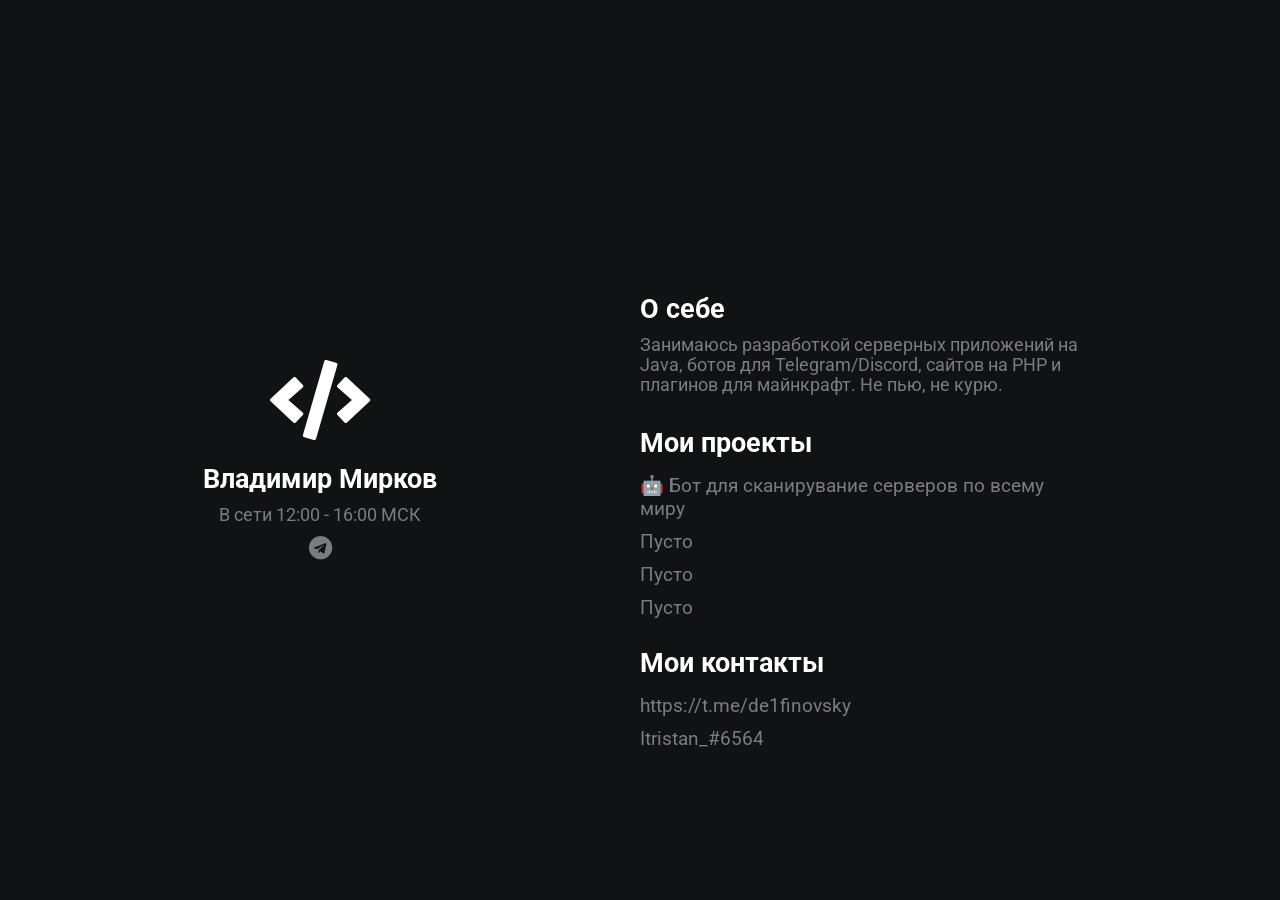
<file: index.html>
<!DOCTYPE html>
<html lang="ru">
<head>
    <meta charset="UTF-8">
    <meta name="viewport" content="width=device-width, initial-scale=1.0">
    <meta http-equiv="X-UA-Compatible" content="ie=edge">
    <link rel="stylesheet" href="https://use.fontawesome.com/releases/v5.4.1/css/all.css" integrity="sha384-5sAR7xN1Nv6T6+dT2mhtzEpVJvfS3NScPQTrOxhwjIuvcA67KV2R5Jz6kr4abQsz" crossorigin="anonymous">
    <link rel="stylesheet" href="style.css">
    <title>Мой первый сайт</title>
</head>
<body>
    <div class="grid-2">
        <div class="section-1">
            <i class="fas fa-code fa-5x white"></i>
            <h2>Владимир Мирков</h2>
            <p>В сети 12:00 - 16:00 МСК</p>
            <a target="_blank" href="https://t.me/de1finovsky"><i class="fab fa-telegram"></i></a>
        </div>
        <div class="section-2">
			<h2>О себе</h2>
            <p>Занимаюсь разработкой серверных приложений на Java, ботов для Telegram/Discord, сайтов на PHP и плагинов для майнкрафт. Не пью, не курю.</p>
            
			<h2>Мои проекты</h2>
            <a target="_blank" href="https://discord.gg/2npmvGNn">🤖 Бот для сканирувание серверов по всему миру</a>
            <a>Пусто</a>
            <a>Пусто</a>
            <a>Пусто</a>
            <h2>Мои контакты</h2>
            <a target="_blank" href="https://t.me/de1finovsky">https://t.me/de1finovsky</a>
			<a>Itristan_#6564</a>
        </div>
    </div>
</body>
</html>
</file>
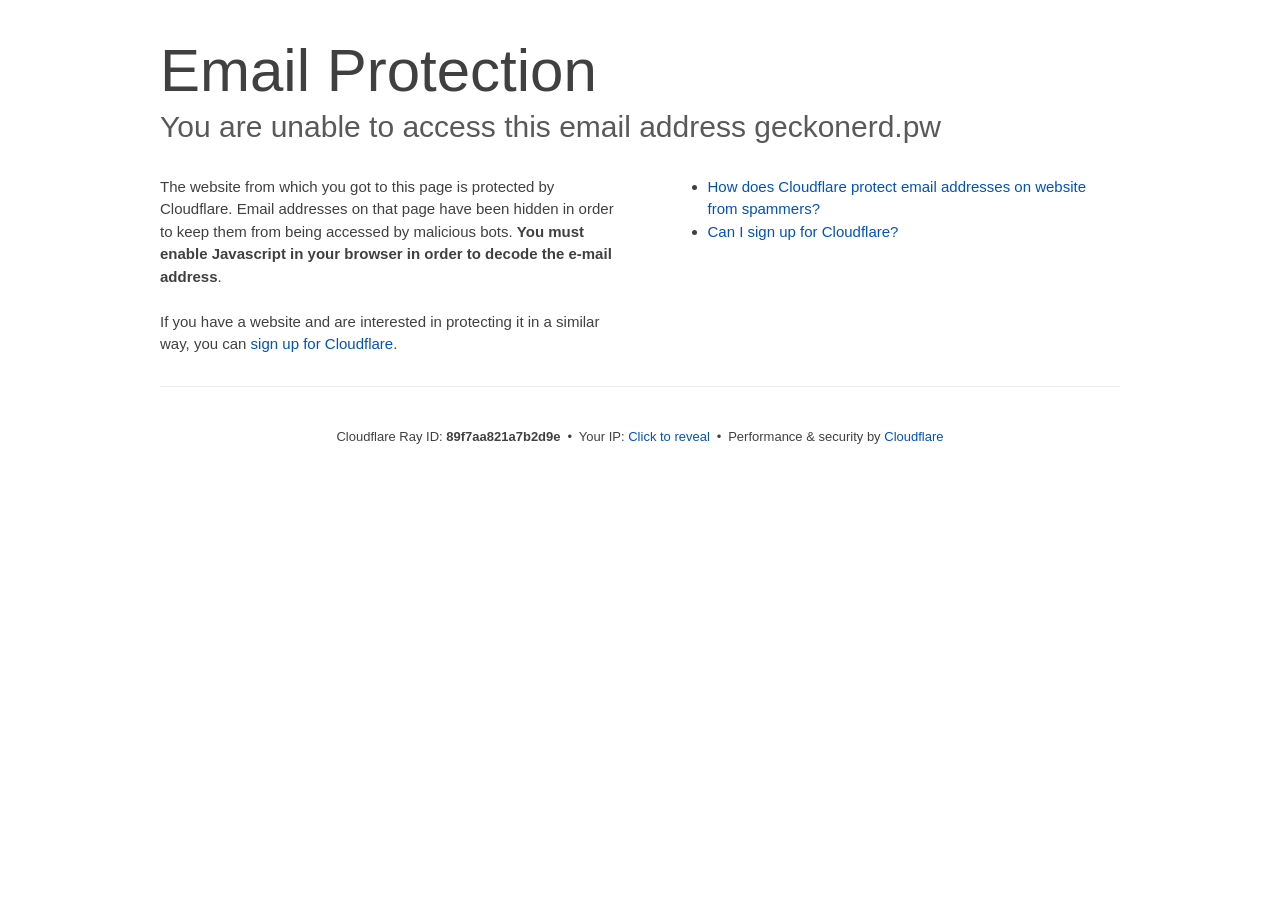
<file: cdn-cgi/l/email-protection.html>
<!DOCTYPE html>
<!--[if lt IE 7]> <html class="no-js ie6 oldie" lang="en-US"> <![endif]-->
<!--[if IE 7]>    <html class="no-js ie7 oldie" lang="en-US"> <![endif]-->
<!--[if IE 8]>    <html class="no-js ie8 oldie" lang="en-US"> <![endif]-->
<!--[if gt IE 8]><!--> <html class="no-js" lang="en-US"> <!--<![endif]-->
<head>
<title>Email Protection | Cloudflare</title>
<meta charset="UTF-8" />
<meta http-equiv="Content-Type" content="text/html; charset=UTF-8" />
<meta http-equiv="X-UA-Compatible" content="IE=Edge" />
<meta name="robots" content="noindex, nofollow" />
<meta name="viewport" content="width=device-width,initial-scale=1" />
<link rel="stylesheet" id="cf_styles-css" href="../styles/cf.errors.css" />
<!--[if lt IE 9]><link rel="stylesheet" id='cf_styles-ie-css' href="/cdn-cgi/styles/cf.errors.ie.css" /><![endif]-->
<style>body{margin:0;padding:0}</style>


<!--[if gte IE 10]><!-->
<script>
  if (!navigator.cookieEnabled) {
    window.addEventListener('DOMContentLoaded', function () {
      var cookieEl = document.getElementById('cookie-alert');
      cookieEl.style.display = 'block';
    })
  }
</script>
<!--<![endif]-->


</head>
<body>
  <div id="cf-wrapper">
    <div class="cf-alert cf-alert-error cf-cookie-error" id="cookie-alert" data-translate="enable_cookies">Please enable cookies.</div>
    <div id="cf-error-details" class="cf-error-details-wrapper">
      <div class="cf-wrapper cf-header cf-error-overview">
        <h1 data-translate="block_headline">Email Protection</h1>
        <h2 class="cf-subheadline"><span data-translate="unable_to_access">You are unable to access this email address</span> geckonerd.pw</h2>
      </div><!-- /.header -->

      <div class="cf-section cf-wrapper">
        <div class="cf-columns two">
          <div class="cf-column">
            <p>The website from which you got to this page is protected by Cloudflare. Email addresses on that page have been hidden in order to keep them from being accessed by malicious bots. <strong>You must enable Javascript in your browser in order to decode the e-mail address</strong>.</p>
            <p>If you have a website and are interested in protecting it in a similar way, you can <a rel="noopener noreferrer" href="https://www.cloudflare.com/sign-up?utm_source=email_protection">sign up for Cloudflare</a>.</p>
          </div>

          <div class="cf-column">
            <div class="grid_4">
              <div class="rail">
                  <div class="panel">
                      <ul class="nobullets">
                        <li><a rel="noopener noreferrer" class="modal-link-faq" href="https://support.cloudflare.com/hc/en-us/articles/200170016-What-is-Email-Address-Obfuscation-">How does Cloudflare protect email addresses on website from spammers?</a></li>
                        <li><a rel="noopener noreferrer" class="modal-link-faq" href="https://support.cloudflare.com/hc/en-us/categories/200275218-Getting-Started">Can I sign up for Cloudflare?</a></li>
                    </ul>
                </div>
              </div>
            </div>
          </div>
        </div>
      </div><!-- /.section -->

      <div class="cf-error-footer cf-wrapper w-240 lg:w-full py-10 sm:py-4 sm:px-8 mx-auto text-center sm:text-left border-solid border-0 border-t border-gray-300">
  <p class="text-13">
    <span class="cf-footer-item sm:block sm:mb-1">Cloudflare Ray ID: <strong class="font-semibold">89f7aa821a7b2d9e</strong></span>
    <span class="cf-footer-separator sm:hidden">&bull;</span>
    <span id="cf-footer-item-ip" class="cf-footer-item hidden sm:block sm:mb-1">
      Your IP:
      <button type="button" id="cf-footer-ip-reveal" class="cf-footer-ip-reveal-btn">Click to reveal</button>
      <span class="hidden" id="cf-footer-ip">2a03:6f00:6:1::b972:f7c5</span>
      <span class="cf-footer-separator sm:hidden">&bull;</span>
    </span>
    <span class="cf-footer-item sm:block sm:mb-1"><span>Performance &amp; security by</span> <a rel="noopener noreferrer" href="https://www.cloudflare.com/5xx-error-landing" id="brand_link" target="_blank">Cloudflare</a></span>
    
  </p>
  <script>(function(){function d(){var b=a.getElementById("cf-footer-item-ip"),c=a.getElementById("cf-footer-ip-reveal");b&&"classList"in b&&(b.classList.remove("hidden"),c.addEventListener("click",function(){c.classList.add("hidden");a.getElementById("cf-footer-ip").classList.remove("hidden")}))}var a=document;document.addEventListener&&a.addEventListener("DOMContentLoaded",d)})();</script>
</div><!-- /.error-footer -->


    </div><!-- /#cf-error-details -->
  </div><!-- /#cf-wrapper -->

  <script>
  window._cf_translation = {};
  
  
</script>

</body>
</html>
</file>
<file: style.css>
/* global */
@import url('https://fonts.googleapis.com/css?family=Roboto');

.grid-2{
    display: grid;
    grid-template-columns: repeat(2,1fr);
}

body{
    margin: 0;
    padding: 0;
    font-family: 'Roboto', sans-serif;
    background-color: #101214;
    color: #7A7C80;

}

h2,.white{
    color: #fff;
}

a{
    color: #7A7C80;
    text-decoration: none;
}
/* section 1 */
.section-1{
    padding-top: 40vh;
    text-align: center;
}

.section-1 p{
    font-size: 1.1rem;
    padding-bottom: 10px;
    margin:0;
}

.section-1 h2{
    font-size: 1.7rem;
    margin-bottom: 10px;
}

.section-1 a{
    font-size: 1.5rem;
    padding: 10px;
}
/* section 2 */
.section-2{
    padding-top: 30vh;
    width: 70%;
}

.section-2 h2{
    font-size: 1.7rem;
    margin-bottom: 10px;
}

.section-2 p{
    font-size: 1.1rem;
    padding-bottom: 10px;
    margin:0;
}

.section-2 a{
    display: block;
    padding: 5px;
    font-size: 1.2rem;
    padding-left: 0;
}
/* animations / utilities */
.section-2 a:hover{
    font-size: 1.3rem;
    color: #fff;
    cursor: pointer;
    transition: 0.2s;
}

.section-1 a:hover{
    color: #fff;
    cursor: pointer;
    transition: 0.3s;
}

.white:hover{
    position: relative;
    padding-left: 10px;
}

/* media queres */
@media(max-width:780px){
    .grid-2{
        grid-template-columns: 1fr;
    }
    .section-1{
        padding:0;
        padding-top: 5rem;
    }
    .section-2{
        padding: 0;
        padding-left: 1.5rem;
        padding-top: 2rem;
    }
}
</file>
<file: cdn-cgi/styles/cf.errors.css>
#cf-wrapper a,#cf-wrapper abbr,#cf-wrapper article,#cf-wrapper aside,#cf-wrapper b,#cf-wrapper big,#cf-wrapper blockquote,#cf-wrapper body,#cf-wrapper canvas,#cf-wrapper caption,#cf-wrapper center,#cf-wrapper cite,#cf-wrapper code,#cf-wrapper dd,#cf-wrapper del,#cf-wrapper details,#cf-wrapper dfn,#cf-wrapper div,#cf-wrapper dl,#cf-wrapper dt,#cf-wrapper em,#cf-wrapper embed,#cf-wrapper fieldset,#cf-wrapper figcaption,#cf-wrapper figure,#cf-wrapper footer,#cf-wrapper form,#cf-wrapper h1,#cf-wrapper h2,#cf-wrapper h3,#cf-wrapper h4,#cf-wrapper h5,#cf-wrapper h6,#cf-wrapper header,#cf-wrapper hgroup,#cf-wrapper html,#cf-wrapper i,#cf-wrapper iframe,#cf-wrapper img,#cf-wrapper label,#cf-wrapper legend,#cf-wrapper li,#cf-wrapper mark,#cf-wrapper menu,#cf-wrapper nav,#cf-wrapper object,#cf-wrapper ol,#cf-wrapper output,#cf-wrapper p,#cf-wrapper pre,#cf-wrapper s,#cf-wrapper samp,#cf-wrapper section,#cf-wrapper small,#cf-wrapper span,#cf-wrapper strike,#cf-wrapper strong,#cf-wrapper sub,#cf-wrapper summary,#cf-wrapper sup,#cf-wrapper table,#cf-wrapper tbody,#cf-wrapper td,#cf-wrapper tfoot,#cf-wrapper th,#cf-wrapper thead,#cf-wrapper tr,#cf-wrapper tt,#cf-wrapper u,#cf-wrapper ul{margin:0;padding:0;border:0;font:inherit;font-size:100%;text-decoration:none;vertical-align:baseline}#cf-wrapper a img{border:none}#cf-wrapper article,#cf-wrapper aside,#cf-wrapper details,#cf-wrapper figcaption,#cf-wrapper figure,#cf-wrapper footer,#cf-wrapper header,#cf-wrapper hgroup,#cf-wrapper menu,#cf-wrapper nav,#cf-wrapper section,#cf-wrapper summary{display:block}#cf-wrapper .cf-columns:after,#cf-wrapper .cf-columns:before,#cf-wrapper .cf-section:after,#cf-wrapper .cf-section:before,#cf-wrapper .cf-wrapper:after,#cf-wrapper .cf-wrapper:before,#cf-wrapper .clearfix:after,#cf-wrapper .clearfix:before,#cf-wrapper section:after,#cf-wrapper section:before{content:" ";display:table}#cf-wrapper .cf-columns:after,#cf-wrapper .cf-section:after,#cf-wrapper .cf-wrapper:after,#cf-wrapper .clearfix:after,#cf-wrapper section:after{clear:both}#cf-wrapper{display:block;margin:0;padding:0;position:relative;text-align:left;width:100%;z-index:999999999;color:#404040!important;font-family:-apple-system,BlinkMacSystemFont,Segoe UI,Roboto,Oxygen,Ubuntu,Helvetica Neue,Arial,sans-serif!important;font-size:15px!important;line-height:1.5!important;text-decoration:none!important;letter-spacing:normal;-webkit-tap-highlight-color:rgba(246,139,31,.3);-webkit-font-smoothing:antialiased}#cf-wrapper .cf-section,#cf-wrapper section{background:0 0;display:block;margin-bottom:2em;margin-top:2em}#cf-wrapper .cf-wrapper{margin-left:auto;margin-right:auto;width:90%}#cf-wrapper .cf-columns{display:block;list-style:none;padding:0;width:100%}#cf-wrapper .cf-columns img,#cf-wrapper .cf-columns input,#cf-wrapper .cf-columns object,#cf-wrapper .cf-columns select,#cf-wrapper .cf-columns textarea{max-width:100%}#cf-wrapper .cf-columns>.cf-column{float:left;padding-bottom:45px;width:100%;box-sizing:border-box}@media screen and (min-width:49.2em){#cf-wrapper .cf-columns.cols-2>.cf-column:nth-child(n+3),#cf-wrapper .cf-columns.cols-3>.cf-column:nth-child(n+4),#cf-wrapper .cf-columns.cols-4>.cf-column:nth-child(n+3),#cf-wrapper .cf-columns.four>.cf-column:nth-child(n+3),#cf-wrapper .cf-columns.three>.cf-column:nth-child(n+4),#cf-wrapper .cf-columns.two>.cf-column:nth-child(n+3){padding-top:67.5px}#cf-wrapper .cf-columns>.cf-column{padding-bottom:0}#cf-wrapper .cf-columns.cols-2>.cf-column,#cf-wrapper .cf-columns.cols-4>.cf-column,#cf-wrapper .cf-columns.four>.cf-column,#cf-wrapper .cf-columns.two>.cf-column{padding-left:0;padding-right:22.5px;width:50%}#cf-wrapper .cf-columns.cols-2>.cf-column:nth-child(2n),#cf-wrapper .cf-columns.cols-4>.cf-column:nth-child(2n),#cf-wrapper .cf-columns.four>.cf-column:nth-child(2n),#cf-wrapper .cf-columns.two>.cf-column:nth-child(2n){padding-left:22.5px;padding-right:0}#cf-wrapper .cf-columns.cols-2>.cf-column:nth-child(odd),#cf-wrapper .cf-columns.cols-4>.cf-column:nth-child(odd),#cf-wrapper .cf-columns.four>.cf-column:nth-child(odd),#cf-wrapper .cf-columns.two>.cf-column:nth-child(odd){clear:left}#cf-wrapper .cf-columns.cols-3>.cf-column,#cf-wrapper .cf-columns.three>.cf-column{padding-left:30px;width:33.3333333333333%}#cf-wrapper .cf-columns.cols-3>.cf-column:first-child,#cf-wrapper .cf-columns.cols-3>.cf-column:nth-child(3n+1),#cf-wrapper .cf-columns.three>.cf-column:first-child,#cf-wrapper .cf-columns.three>.cf-column:nth-child(3n+1){clear:left;padding-left:0;padding-right:30px}#cf-wrapper .cf-columns.cols-3>.cf-column:nth-child(3n+2),#cf-wrapper .cf-columns.three>.cf-column:nth-child(3n+2){padding-left:15px;padding-right:15px}#cf-wrapper .cf-columns.cols-3>.cf-column:nth-child(-n+3),#cf-wrapper .cf-columns.three>.cf-column:nth-child(-n+3){padding-top:0}}@media screen and (min-width:66em){#cf-wrapper .cf-columns>.cf-column{padding-bottom:0}#cf-wrapper .cf-columns.cols-4>.cf-column,#cf-wrapper .cf-columns.four>.cf-column{padding-left:33.75px;width:25%}#cf-wrapper .cf-columns.cols-4>.cf-column:nth-child(odd),#cf-wrapper .cf-columns.four>.cf-column:nth-child(odd){clear:none}#cf-wrapper .cf-columns.cols-4>.cf-column:first-child,#cf-wrapper .cf-columns.cols-4>.cf-column:nth-child(4n+1),#cf-wrapper .cf-columns.four>.cf-column:first-child,#cf-wrapper .cf-columns.four>.cf-column:nth-child(4n+1){clear:left;padding-left:0;padding-right:33.75px}#cf-wrapper .cf-columns.cols-4>.cf-column:nth-child(4n+2),#cf-wrapper .cf-columns.four>.cf-column:nth-child(4n+2){padding-left:11.25px;padding-right:22.5px}#cf-wrapper .cf-columns.cols-4>.cf-column:nth-child(4n+3),#cf-wrapper .cf-columns.four>.cf-column:nth-child(4n+3){padding-left:22.5px;padding-right:11.25px}#cf-wrapper .cf-columns.cols-4>.cf-column:nth-child(n+5),#cf-wrapper .cf-columns.four>.cf-column:nth-child(n+5){padding-top:67.5px}#cf-wrapper .cf-columns.cols-4>.cf-column:nth-child(-n+4),#cf-wrapper .cf-columns.four>.cf-column:nth-child(-n+4){padding-top:0}}#cf-wrapper a{background:0 0;border:0;color:#0051c3;outline:0;text-decoration:none;-webkit-transition:all .15s ease;transition:all .15s ease}#cf-wrapper a:hover{background:0 0;border:0;color:#f68b1f}#cf-wrapper a:focus{background:0 0;border:0;color:#62a1d8;outline:0}#cf-wrapper a:active{background:0 0;border:0;color:#c16508;outline:0}#cf-wrapper h1,#cf-wrapper h2,#cf-wrapper h3,#cf-wrapper h4,#cf-wrapper h5,#cf-wrapper h6,#cf-wrapper p{color:#404040;margin:0;padding:0}#cf-wrapper h1,#cf-wrapper h2,#cf-wrapper h3{font-weight:400}#cf-wrapper h4,#cf-wrapper h5,#cf-wrapper h6,#cf-wrapper strong{font-weight:600}#cf-wrapper h1{font-size:36px;line-height:1.2}#cf-wrapper h2{font-size:30px;line-height:1.3}#cf-wrapper h3{font-size:25px;line-height:1.3}#cf-wrapper h4{font-size:20px;line-height:1.3}#cf-wrapper h5{font-size:15px}#cf-wrapper h6{font-size:13px}#cf-wrapper ol,#cf-wrapper ul{list-style:none;margin-left:3em}#cf-wrapper ul{list-style-type:disc}#cf-wrapper ol{list-style-type:decimal}#cf-wrapper em{font-style:italic}#cf-wrapper .cf-subheadline{color:#595959;font-weight:300}#cf-wrapper .cf-text-error{color:#bd2426}#cf-wrapper .cf-text-success{color:#9bca3e}#cf-wrapper ol+h2,#cf-wrapper ol+h3,#cf-wrapper ol+h4,#cf-wrapper ol+h5,#cf-wrapper ol+h6,#cf-wrapper ol+p,#cf-wrapper p+dl,#cf-wrapper p+ol,#cf-wrapper p+p,#cf-wrapper p+table,#cf-wrapper p+ul,#cf-wrapper ul+h2,#cf-wrapper ul+h3,#cf-wrapper ul+h4,#cf-wrapper ul+h5,#cf-wrapper ul+h6,#cf-wrapper ul+p{margin-top:1.5em}#cf-wrapper h1+p,#cf-wrapper p+h1,#cf-wrapper p+h2,#cf-wrapper p+h3,#cf-wrapper p+h4,#cf-wrapper p+h5,#cf-wrapper p+h6{margin-top:1.25em}#cf-wrapper h1+h2,#cf-wrapper h1+h3,#cf-wrapper h2+h3,#cf-wrapper h3+h4,#cf-wrapper h4+h5{margin-top:.25em}#cf-wrapper h2+p{margin-top:1em}#cf-wrapper h1+h4,#cf-wrapper h1+h5,#cf-wrapper h1+h6,#cf-wrapper h2+h4,#cf-wrapper h2+h5,#cf-wrapper h2+h6,#cf-wrapper h3+h5,#cf-wrapper h3+h6,#cf-wrapper h3+p,#cf-wrapper h4+p,#cf-wrapper h5+ol,#cf-wrapper h5+p,#cf-wrapper h5+ul{margin-top:.5em}#cf-wrapper .cf-btn{background-color:transparent;border:1px solid #999;color:#404040;font-size:14px;font-weight:400;line-height:1.2;margin:0;padding:.6em 1.33333em .53333em;-webkit-user-select:none;-moz-user-select:none;-ms-user-select:none;user-select:none;display:-moz-inline-stack;display:inline-block;vertical-align:middle;zoom:1;border-radius:2px;box-sizing:border-box;-webkit-transition:all .2s ease;transition:all .2s ease}#cf-wrapper .cf-btn:hover{background-color:#bfbfbf;border:1px solid #737373;color:#fff}#cf-wrapper .cf-btn:focus{color:inherit;outline:0;box-shadow:inset 0 0 4px rgba(0,0,0,.3)}#cf-wrapper .cf-btn.active,#cf-wrapper .cf-btn:active{background-color:#bfbfbf;border:1px solid #404040;color:#272727}#cf-wrapper .cf-btn::-moz-focus-inner{padding:0;border:0}#cf-wrapper .cf-btn .cf-caret{border-top-color:currentColor;margin-left:.25em;margin-top:.18333em}#cf-wrapper .cf-btn-primary{background-color:#2f7bbf;border:1px solid transparent;color:#fff}#cf-wrapper .cf-btn-primary:hover{background-color:#62a1d8;border:1px solid #2f7bbf;color:#fff}#cf-wrapper .cf-btn-primary.active,#cf-wrapper .cf-btn-primary:active,#cf-wrapper .cf-btn-primary:focus{background-color:#62a1d8;border:1px solid #163959;color:#fff}#cf-wrapper .cf-btn-danger,#cf-wrapper .cf-btn-error,#cf-wrapper .cf-btn-important{background-color:#bd2426;border-color:transparent;color:#fff}#cf-wrapper .cf-btn-danger:hover,#cf-wrapper .cf-btn-error:hover,#cf-wrapper .cf-btn-important:hover{background-color:#de5052;border-color:#bd2426;color:#fff}#cf-wrapper .cf-btn-danger.active,#cf-wrapper .cf-btn-danger:active,#cf-wrapper .cf-btn-danger:focus,#cf-wrapper .cf-btn-error.active,#cf-wrapper .cf-btn-error:active,#cf-wrapper .cf-btn-error:focus,#cf-wrapper .cf-btn-important.active,#cf-wrapper .cf-btn-important:active,#cf-wrapper .cf-btn-important:focus{background-color:#de5052;border-color:#521010;color:#fff}#cf-wrapper .cf-btn-accept,#cf-wrapper .cf-btn-success{background-color:#9bca3e;border:1px solid transparent;color:#fff}#cf-wrapper .cf-btn-accept:hover,#cf-wrapper .cf-btn-success:hover{background-color:#bada7a;border:1px solid #9bca3e;color:#fff}#cf-wrapper .active.cf-btn-accept,#cf-wrapper .cf-btn-accept:active,#cf-wrapper .cf-btn-accept:focus,#cf-wrapper .cf-btn-success.active,#cf-wrapper .cf-btn-success:active,#cf-wrapper .cf-btn-success:focus{background-color:#bada7a;border:1px solid #516b1d;color:#fff}#cf-wrapper .cf-btn-accept{color:transparent;font-size:0;height:36.38px;overflow:hidden;position:relative;text-indent:0;width:36.38px;white-space:nowrap}#cf-wrapper input,#cf-wrapper select,#cf-wrapper textarea{background:#fff!important;border:1px solid #999!important;color:#404040!important;font-size:.86667em!important;line-height:1.24!important;margin:0 0 1em!important;max-width:100%!important;outline:0!important;padding:.45em .75em!important;vertical-align:middle!important;display:-moz-inline-stack;display:inline-block;zoom:1;box-sizing:border-box;-webkit-transition:all .2s ease;transition:all .2s ease;border-radius:2px}#cf-wrapper input:hover,#cf-wrapper select:hover,#cf-wrapper textarea:hover{border-color:gray}#cf-wrapper input:focus,#cf-wrapper select:focus,#cf-wrapper textarea:focus{border-color:#2f7bbf;outline:0;box-shadow:0 0 8px rgba(47,123,191,.5)}#cf-wrapper fieldset{width:100%}#cf-wrapper label{display:block;font-size:13px;margin-bottom:.38333em}#cf-wrapper .cf-form-stacked .select2-container,#cf-wrapper .cf-form-stacked input,#cf-wrapper .cf-form-stacked select,#cf-wrapper .cf-form-stacked textarea{display:block;width:100%}#cf-wrapper .cf-form-stacked input[type=button],#cf-wrapper .cf-form-stacked input[type=checkbox],#cf-wrapper .cf-form-stacked input[type=submit]{display:-moz-inline-stack;display:inline-block;vertical-align:middle;zoom:1;width:auto}#cf-wrapper .cf-form-actions{text-align:right}#cf-wrapper .cf-alert{background-color:#f9b169;border:1px solid #904b06;color:#404040;font-size:13px;padding:7.5px 15px;position:relative;vertical-align:middle;border-radius:2px}#cf-wrapper .cf-alert:empty{display:none}#cf-wrapper .cf-alert .cf-close{border:1px solid transparent;color:inherit;font-size:18.75px;line-height:1;padding:0;position:relative;right:-18.75px;top:0}#cf-wrapper .cf-alert .cf-close:hover{background-color:transparent;border-color:currentColor;color:inherit}#cf-wrapper .cf-alert-danger,#cf-wrapper .cf-alert-error{background-color:#de5052;border-color:#521010;color:#fff}#cf-wrapper .cf-alert-success{background-color:#bada7a;border-color:#516b1d;color:#516b1d}#cf-wrapper .cf-alert-warning{background-color:#f9b169;border-color:#904b06;color:#404040}#cf-wrapper .cf-alert-info{background-color:#62a1d8;border-color:#163959;color:#163959}#cf-wrapper .cf-alert-nonessential{background-color:#ebebeb;border-color:#999;color:#404040}#cf-wrapper .cf-icon-exclamation-sign{background:url(../images/icon-exclamation.png@1376755637) 50% no-repeat;height:54px;width:54px;display:-moz-inline-stack;display:inline-block;vertical-align:middle;zoom:1}#cf-wrapper h1 .cf-icon-exclamation-sign{margin-top:-10px}#cf-wrapper #cf-error-banner{background-color:#fff;border-bottom:3px solid #f68b1f;padding:15px 15px 20px;position:relative;z-index:999999999;box-shadow:0 2px 8px rgba(0,0,0,.2)}#cf-wrapper #cf-error-banner h4,#cf-wrapper #cf-error-banner p{display:-moz-inline-stack;display:inline-block;vertical-align:bottom;zoom:1}#cf-wrapper #cf-error-banner h4{color:#2f7bbf;font-weight:400;font-size:20px;line-height:1;vertical-align:baseline}#cf-wrapper #cf-error-banner .cf-error-actions{margin-bottom:10px;text-align:center;width:100%}#cf-wrapper #cf-error-banner .cf-error-actions a{display:-moz-inline-stack;display:inline-block;vertical-align:middle;zoom:1}#cf-wrapper #cf-error-banner .cf-error-actions a+a{margin-left:10px}#cf-wrapper #cf-error-banner .cf-error-actions .cf-btn-accept,#cf-wrapper #cf-error-banner .cf-error-actions .cf-btn-success{color:#fff}#cf-wrapper #cf-error-banner .error-header-desc{text-align:left}#cf-wrapper #cf-error-banner .cf-close{color:#999;cursor:pointer;display:inline-block;font-size:34.5px;float:none;font-weight:700;height:22.5px;line-height:.6;overflow:hidden;position:absolute;right:20px;top:25px;text-indent:200%;width:22.5px}#cf-wrapper #cf-error-banner .cf-close:hover{color:gray}#cf-wrapper #cf-error-banner .cf-close:before{content:"\00D7";left:0;height:100%;position:absolute;text-align:center;text-indent:0;top:0;width:100%}#cf-inline-error-wrapper{box-shadow:0 2px 10px rgba(0,0,0,.5)}#cf-wrapper #cf-error-details{background:#fff}#cf-wrapper #cf-error-details .cf-error-overview{padding:25px 0 0}#cf-wrapper #cf-error-details .cf-error-overview h1,#cf-wrapper #cf-error-details .cf-error-overview h2{font-weight:300}#cf-wrapper #cf-error-details .cf-error-overview h2{margin-top:0}#cf-wrapper #cf-error-details .cf-highlight{background:#ebebeb;overflow-x:hidden;padding:30px 0;background-image:-webkit-gradient(linear,left top, left bottom,from(#dedede),color-stop(3%, #ebebeb),color-stop(97%, #ebebeb),to(#dedede));background-image:linear-gradient(top,#dedede,#ebebeb 3%,#ebebeb 97%,#dedede)}#cf-wrapper #cf-error-details .cf-highlight h3{color:#999;font-weight:300}#cf-wrapper #cf-error-details .cf-highlight .cf-column:last-child{padding-bottom:0}#cf-wrapper #cf-error-details .cf-highlight .cf-highlight-inverse{background-color:#fff;padding:15px;border-radius:2px}#cf-wrapper #cf-error-details .cf-status-display h3{margin-top:.5em}#cf-wrapper #cf-error-details .cf-status-label{color:#9bca3e;font-size:1.46667em}#cf-wrapper #cf-error-details .cf-status-label,#cf-wrapper #cf-error-details .cf-status-name{display:inline}#cf-wrapper #cf-error-details .cf-status-item{display:block;position:relative;text-align:left}#cf-wrapper #cf-error-details .cf-status-item,#cf-wrapper #cf-error-details .cf-status-item.cf-column{padding-bottom:1.5em}#cf-wrapper #cf-error-details .cf-status-item.cf-error-source{display:block;text-align:center}#cf-wrapper #cf-error-details .cf-status-item.cf-error-source:after{bottom:-60px;content:"";display:none;border-bottom:18px solid #fff;border-left:20px solid transparent;border-right:20px solid transparent;height:0;left:50%;margin-left:-9px;position:absolute;right:50%;width:0}#cf-wrapper #cf-error-details .cf-status-item+.cf-status-item{border-top:1px solid #dedede;padding-top:1.5em}#cf-wrapper #cf-error-details .cf-status-item+.cf-status-item:before{background:url(../images/cf-icon-horizontal-arrow.png) no-repeat;content:"";display:block;left:0;position:absolute;top:25.67px}#cf-wrapper #cf-error-details .cf-error-source .cf-icon-error-container{height:85px;margin-bottom:2.5em}#cf-wrapper #cf-error-details .cf-error-source .cf-status-label{color:#bd2426}#cf-wrapper #cf-error-details .cf-error-source .cf-icon{display:block}#cf-wrapper #cf-error-details .cf-error-source .cf-icon-status{bottom:-10px;left:50%;top:auto;right:auto}#cf-wrapper #cf-error-details .cf-error-source .cf-status-label,#cf-wrapper #cf-error-details .cf-error-source .cf-status-name{display:block}#cf-wrapper #cf-error-details .cf-icon-error-container{height:auto;position:relative}#cf-wrapper #cf-error-details .cf-icon-status{display:block;margin-left:-24px;position:absolute;top:0;right:0}#cf-wrapper #cf-error-details .cf-icon{display:none;margin:0 auto}#cf-wrapper #cf-error-details .cf-status-desc{display:block;height:22.5px;overflow:hidden;text-overflow:ellipsis;width:100%;white-space:nowrap}#cf-wrapper #cf-error-details .cf-status-desc:empty{display:none}#cf-wrapper #cf-error-details .cf-error-footer{padding:1.33333em 0;border-top:1px solid #ebebeb;text-align:center}#cf-wrapper #cf-error-details .cf-error-footer p{font-size:13px}#cf-wrapper #cf-error-details .cf-error-footer select{margin:0!important}#cf-wrapper #cf-error-details .cf-footer-item{display:block;margin-bottom:5px;text-align:left}#cf-wrapper #cf-error-details .cf-footer-separator{display:none}#cf-wrapper #cf-error-details .cf-captcha-info{margin-bottom:10px;position:relative;text-align:center}#cf-wrapper #cf-error-details .cf-captcha-image{height:57px;width:300px}#cf-wrapper #cf-error-details .cf-captcha-actions{margin-top:15px}#cf-wrapper #cf-error-details .cf-captcha-actions a{font-size:0;height:36.38px;overflow:hidden;padding-left:1.2em;padding-right:1.2em;position:relative;text-indent:-9999px;width:36.38px;white-space:nowrap}#cf-wrapper #cf-error-details .cf-captcha-actions a.cf-icon-refresh span{background-position:0 -787px}#cf-wrapper #cf-error-details .cf-captcha-actions a.cf-icon-announce span{background-position:0 -767px}#cf-wrapper #cf-error-details .cf-captcha-actions a.cf-icon-question span{background-position:0 -827px}#cf-wrapper #cf-error-details .cf-screenshot-container{background:url(../images/browser-bar.png@1376755637) no-repeat #fff;max-height:400px;max-width:100%;overflow:hidden;padding-top:53px;width:960px;border-radius:5px 5px 0 0}#cf-wrapper #cf-error-details .cf-screenshot-container .cf-no-screenshot{background:url(../images/cf-no-screenshot-warn.png) no-repeat;display:block;height:158px;left:25%;margin-top:-79px;overflow:hidden;position:relative;top:50%;width:178px}#cf-wrapper #cf-error-details .cf-captcha-container .cf-screenshot-container,#cf-wrapper #cf-error-details .cf-captcha-container .cf-screenshot-container img,#recaptcha-widget .cf-alert,#recaptcha-widget .recaptcha_only_if_audio,.cf-cookie-error{display:none}#cf-wrapper #cf-error-details .cf-screenshot-container .cf-no-screenshot.error{background:url(../images/cf-no-screenshot-error.png) no-repeat;height:175px}#cf-wrapper #cf-error-details .cf-screenshot-container.cf-screenshot-full .cf-no-screenshot{left:50%;margin-left:-89px}.cf-captcha-info iframe{max-width:100%}#cf-wrapper .cf-icon-ok{background:url(../images/cf-icon-ok.png) no-repeat;height:48px;width:48px}#cf-wrapper .cf-icon-error{background:url(../images/cf-icon-error.png) no-repeat;height:48px;width:48px}#cf-wrapper .cf-icon-browser{background:url(../images/cf-icon-browser.png) no-repeat;height:80px;width:100px}#cf-wrapper .cf-icon-cloud{background:url(../images/cf-icon-cloud.png) no-repeat;height:77px;width:151px}#cf-wrapper .cf-icon-server{background:url(../images/cf-icon-server.png) no-repeat;height:75px;width:95px}#cf-wrapper .cf-caret{border:.33333em solid transparent;border-top-color:inherit;content:"";height:0;width:0;display:-moz-inline-stack;display:inline-block;vertical-align:middle;zoom:1}@media screen and (min-width:49.2em){#cf-wrapper #cf-error-details .cf-status-desc:empty,#cf-wrapper #cf-error-details .cf-status-item.cf-error-source:after,#cf-wrapper #cf-error-details .cf-status-item .cf-icon,#cf-wrapper #cf-error-details .cf-status-label,#cf-wrapper #cf-error-details .cf-status-name{display:block}#cf-wrapper .cf-wrapper{width:708px}#cf-wrapper #cf-error-banner{padding:20px 20px 25px}#cf-wrapper #cf-error-banner .cf-error-actions{margin-bottom:15px}#cf-wrapper #cf-error-banner .cf-error-header-desc h4{margin-right:.5em}#cf-wrapper #cf-error-details h1{font-size:4em}#cf-wrapper #cf-error-details .cf-error-overview{padding-top:2.33333em}#cf-wrapper #cf-error-details .cf-highlight{padding:4em 0}#cf-wrapper #cf-error-details .cf-status-item{text-align:center}#cf-wrapper #cf-error-details .cf-status-item,#cf-wrapper #cf-error-details .cf-status-item.cf-column{padding-bottom:0}#cf-wrapper #cf-error-details .cf-status-item+.cf-status-item{border:0;padding-top:0}#cf-wrapper #cf-error-details .cf-status-item+.cf-status-item:before{background-position:0 -544px;height:24.75px;margin-left:-37.5px;width:75px;background-size:131.25px auto}#cf-wrapper #cf-error-details .cf-icon-error-container{height:85px;margin-bottom:2.5em}#cf-wrapper #cf-error-details .cf-icon-status{bottom:-10px;left:50%;top:auto;right:auto}#cf-wrapper #cf-error-details .cf-error-footer{padding:2.66667em 0}#cf-wrapper #cf-error-details .cf-footer-item,#cf-wrapper #cf-error-details .cf-footer-separator{display:-moz-inline-stack;display:inline-block;vertical-align:baseline;zoom:1}#cf-wrapper #cf-error-details .cf-footer-separator{padding:0 .25em}#cf-wrapper #cf-error-details .cf-status-item.cloudflare-status:before{margin-left:-50px}#cf-wrapper #cf-error-details .cf-status-item.cloudflare-status+.status-item:before{margin-left:-25px}#cf-wrapper #cf-error-details .cf-screenshot-container{height:400px;margin-bottom:-4em;max-width:none}#cf-wrapper #cf-error-details .cf-captcha-container .cf-screenshot-container,#cf-wrapper #cf-error-details .cf-captcha-container .cf-screenshot-container img{display:block}}@media screen and (min-width:66em){#cf-wrapper .cf-wrapper{width:960px}#cf-wrapper #cf-error-banner .cf-close{position:relative;right:auto;top:auto}#cf-wrapper #cf-error-banner .cf-details{white-space:nowrap}#cf-wrapper #cf-error-banner .cf-details-link{padding-right:.5em}#cf-wrapper #cf-error-banner .cf-error-actions{float:right;margin-bottom:0;text-align:left;width:auto}#cf-wrapper #cf-error-details .cf-status-item+.cf-status-item:before{background-position:0 -734px;height:33px;margin-left:-50px;width:100px;background-size:auto}#cf-wrapper #cf-error-details .cf-status-item.cf-cloudflare-status:before{margin-left:-66.67px}#cf-wrapper #cf-error-details .cf-status-item.cf-cloudflare-status+.cf-status-item:before{margin-left:-37.5px}#cf-wrapper #cf-error-details .cf-captcha-image{float:left}#cf-wrapper #cf-error-details .cf-captcha-actions{position:absolute;top:0;right:0}}.no-js #cf-wrapper .js-only{display:none}#cf-wrapper #cf-error-details .heading-ray-id{font-family:monaco,courier,monospace;font-size:15px;white-space:nowrap} #cf-wrapper #cf-error-details .cf-footer-item.hidden,.cf-error-footer .hidden{display:none} .cf-error-footer .cf-footer-ip-reveal-btn{-webkit-appearance:button;-moz-appearance:button;appearance:button;text-decoration:none;background:none;color:inherit;border:none;padding:0;font:inherit;cursor:pointer;color:#0051c3;-webkit-transition:color .15s ease;transition:color .15s ease}.cf-error-footer .cf-footer-ip-reveal-btn:hover{color:#ee730a}
</file>
